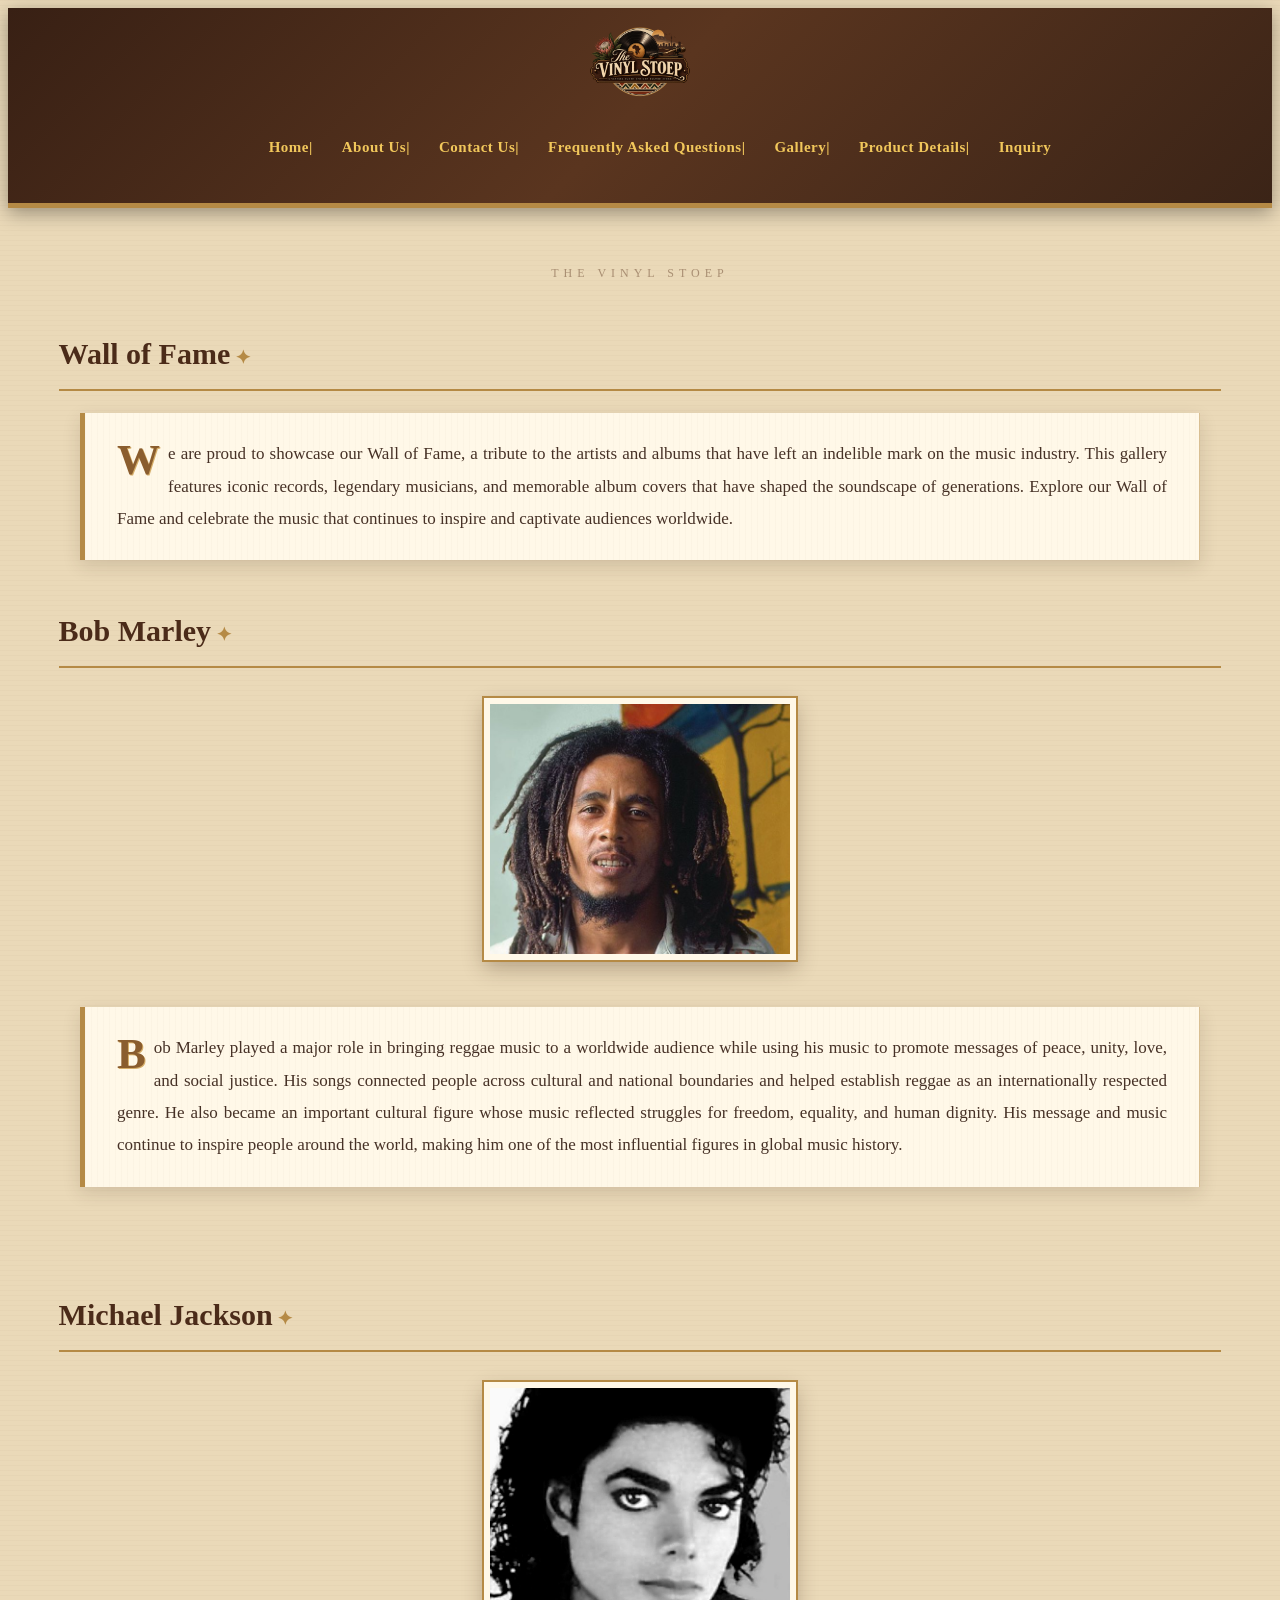
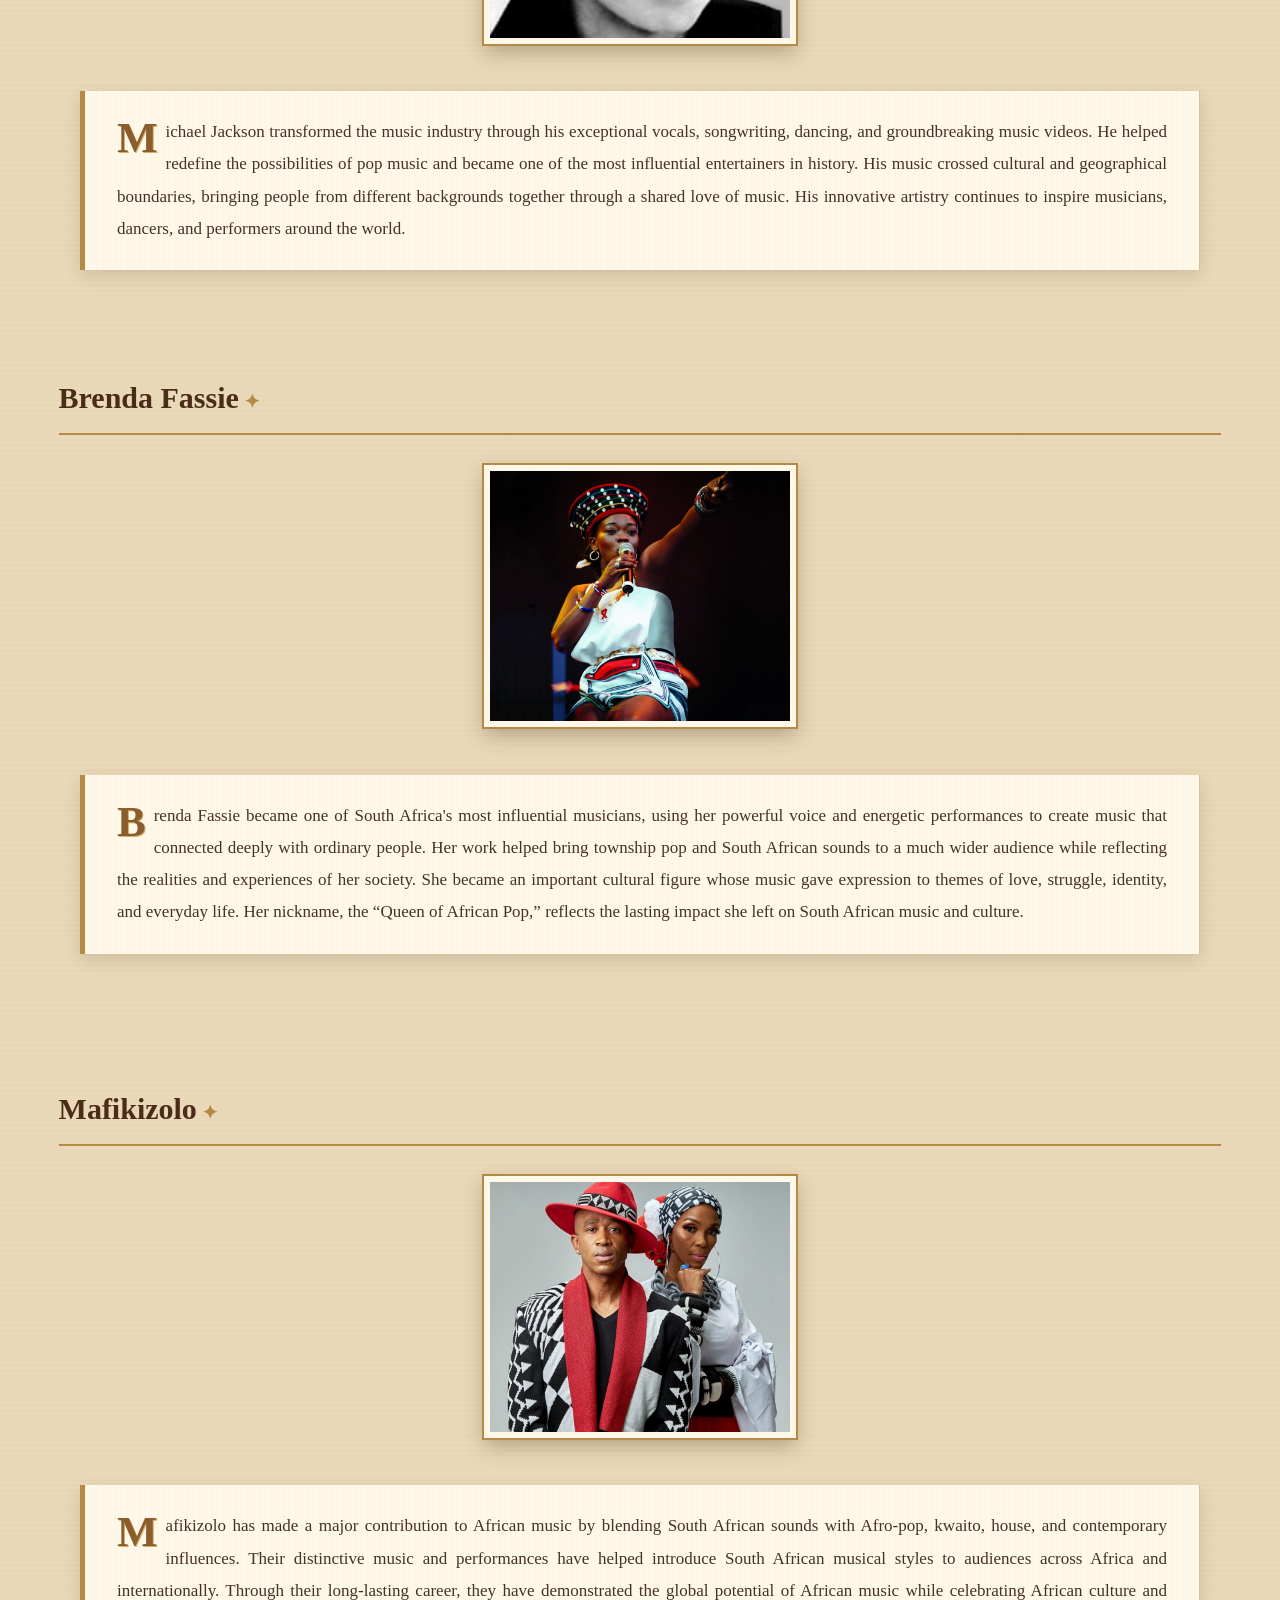
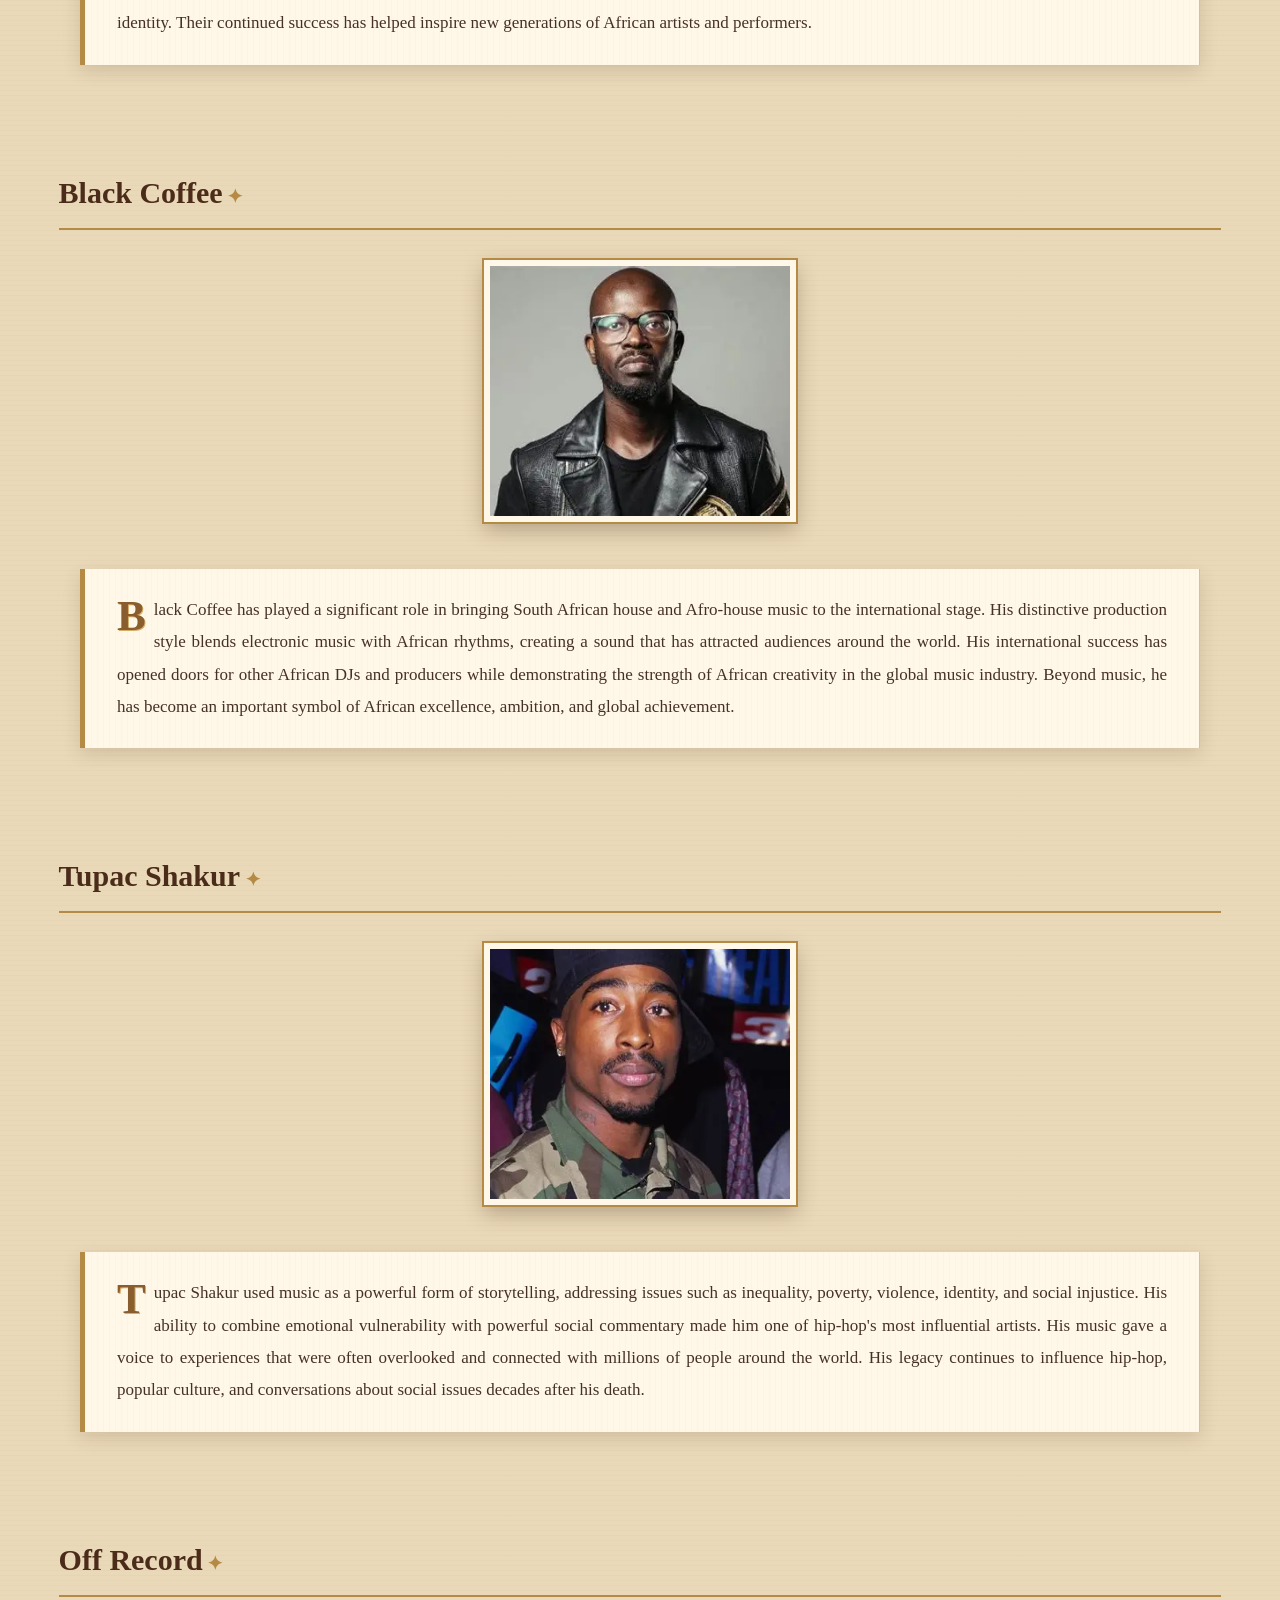
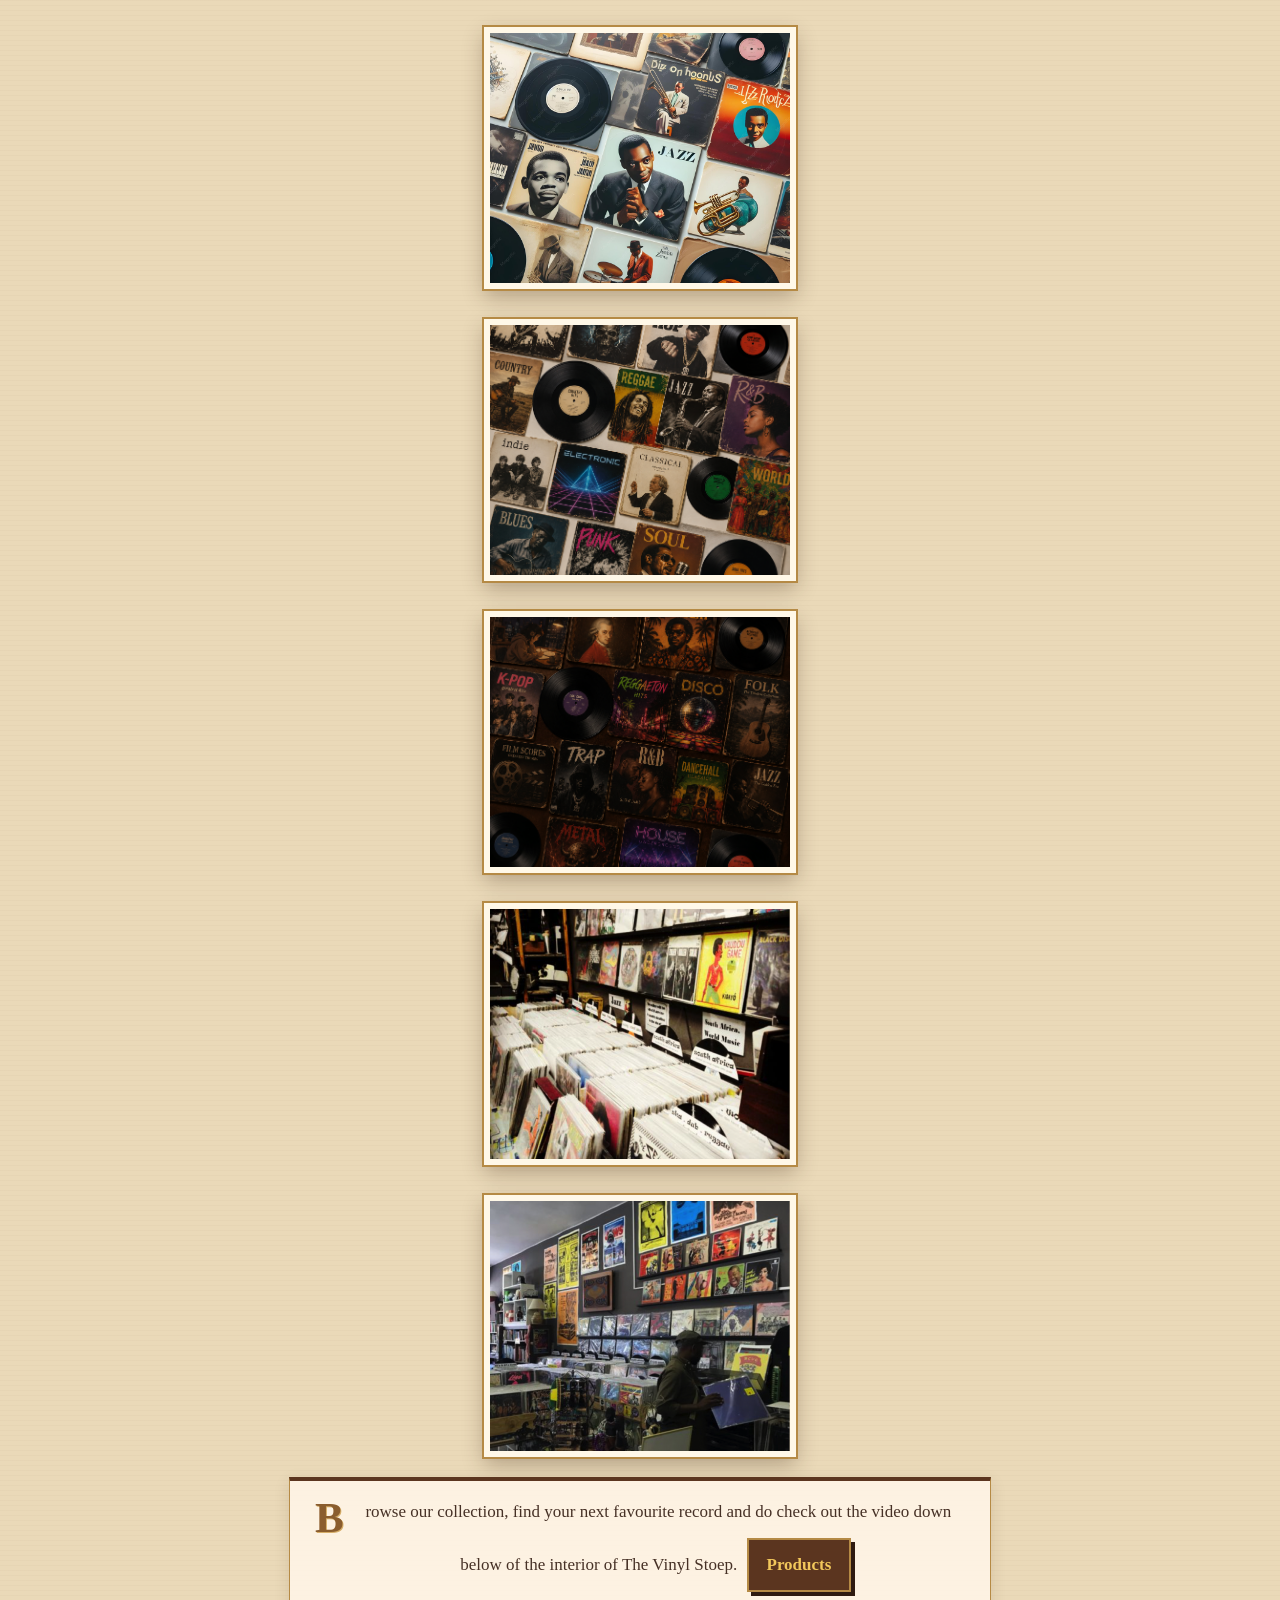
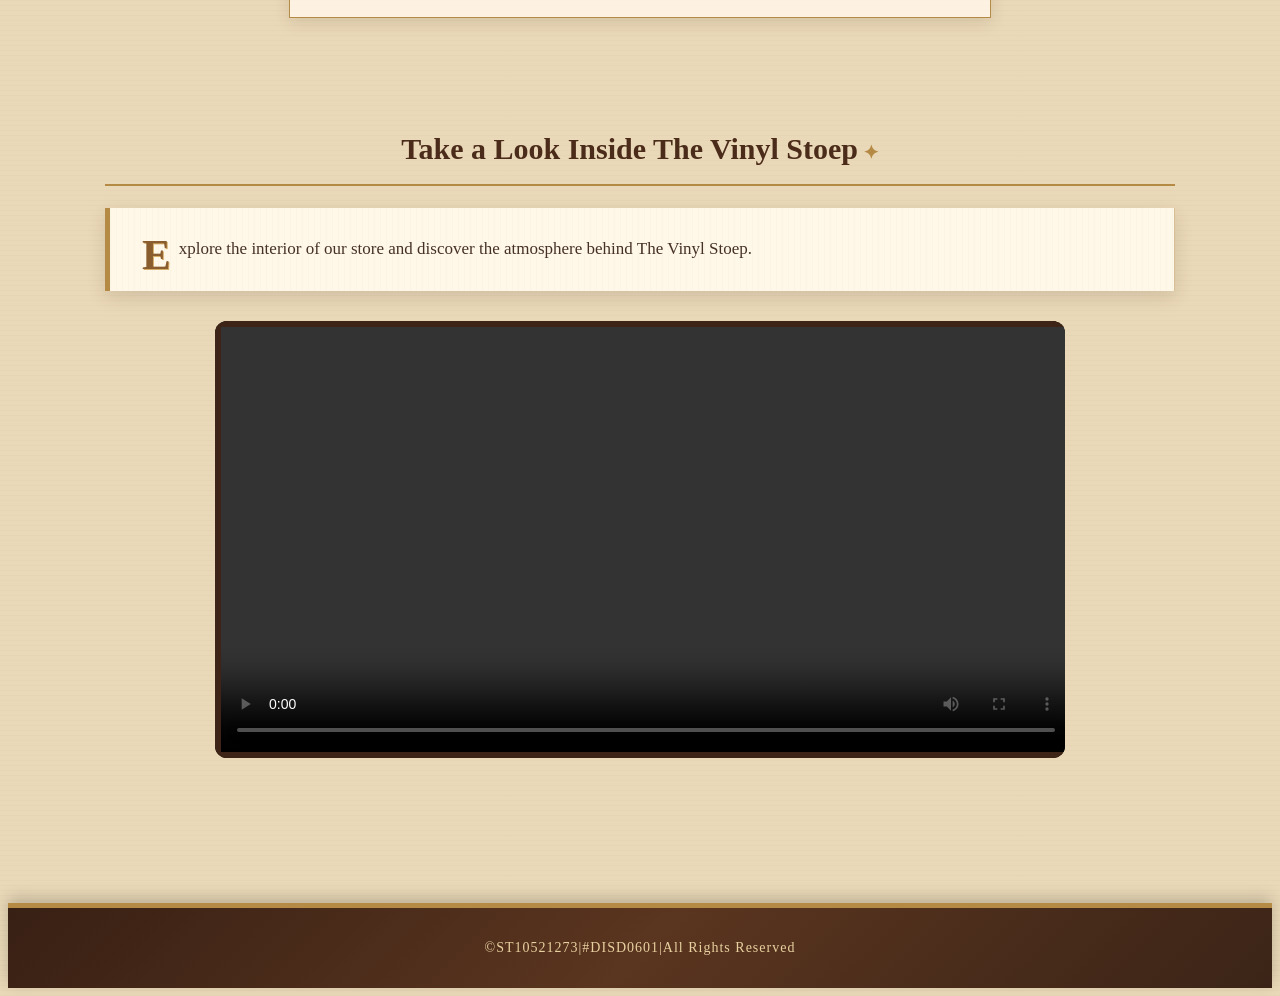
<file: Gallery.html>
<!DOCTYPE html>
<html lang="en">
<head>

<!-- SEO META TAGS FOR GALLERY PAGE -->

<meta name="description"
content="Explore The Vinyl Stoep gallery, celebrating legendary South African and international musicians, iconic vinyl records, music culture and unforgettable moments in music history.">

<meta name="keywords"
content="Vinyl music gallery, South African musicians, legendary musicians, music history, Bob Marley, Michael Jackson, Brenda Fassie, Mafikizolo, Black Coffee, Tupac, The Vinyl Stoep">

<meta name="author" content="The Vinyl Stoep">


<title>Music Gallery | South African and International Legends | The Vinyl Stoep</title>
  
    <meta charset="UTF-8">
    <meta name="viewport" content="width=device-width, initial-scale=1.0">
    <title>Gallery</title>
     <link rel="stylesheet" href="CSS/StylingCSS.css">
      <script src="JavaScript/script.js" defer></script>
</head>
<body>
  <header>
     <!---
     Navigation bar starts here-->   
    <nav> 
      
            <img src="Images/image1.png.png" alt="The Vinyl Stoep Logo">
           

<ul>
   
 <li><a href="index.html"> Home| </a> 
</li>  
 <li>  <a href="About.html"> About Us|  </a>   </li>
  <li><a href="ContactUs.html"> Contact Us| </a>  </li>
   <li><a href="FrequentlyAskQuestions.html"> Frequently Asked Questions|  </a>  </li>
   <li><a href="Gallery.html"> Gallery| </a>   </li>
   <li><a href="ProductDetails.html"> Product Details| </a>  </li>
     <li><a href="Inquiry.html"> Inquiry </a>  </li>  

</ul>
 
    </nav>
    
    </header>   
    <main>  
        
<h3>Wall of Fame</h3>
<p>We are proud to showcase our Wall of Fame, a tribute to the artists and albums that have left an indelible mark on the music industry. 
    This gallery features iconic records, legendary musicians, and memorable album covers that have shaped the soundscape of generations.
     Explore our Wall of Fame and celebrate the music that continues to inspire and captivate audiences worldwide.</p>

     <h3>Bob Marley</h3>
     
     <img src="Images/Bob.jpg" alt="The Vinyl Stoep Logo" width="300" height="250">
      <br>
      <p>Bob Marley played a major role in bringing reggae music to a worldwide audience while using his music to promote messages of peace, unity, love, and social justice.
 His songs connected people across cultural and national boundaries and helped establish reggae as an internationally respected genre. 
 He also became an important cultural figure whose music reflected struggles for freedom, equality, and human dignity. 
 His message and music continue to inspire people around the world, making him one of the most influential figures in global music history.</p>
 <br>




<h3>Michael Jackson</h3>

<img src="Images/Jacksonwall.jpg" alt="The Vinyl Stoep Logo" width="300" height="250">
<br>

<p> Michael Jackson transformed the music industry through his exceptional vocals, songwriting, dancing, and groundbreaking music videos.
 He helped redefine the possibilities of pop music and became one of the most influential entertainers in history. His music crossed cultural and geographical boundaries, bringing people from different backgrounds together through a shared love of music. 
 His innovative artistry continues to inspire musicians, dancers, and performers around the world.</p>
 
 <br>

<h3>Brenda Fassie</h3>

<img src="Images/image9.jpg" alt="The Vinyl Stoep Logo" width="300" height="250">

<br>

<p>Brenda Fassie became one of South Africa's most influential musicians,
 using her powerful voice and energetic performances to create music that connected deeply with ordinary people.
  Her work helped bring township pop and South African sounds to a much wider audience while reflecting the realities and experiences of her society. 
  She became an important cultural figure whose music gave expression to themes of love, struggle, identity, and everyday life. Her nickname,
 the “Queen of African Pop,” reflects the lasting impact she left on South African music and culture.</p>
 <br>

<br>

<h3>Mafikizolo</h3>

     <img src="Images/Mafikizolo.jpg" alt="The Vinyl Stoep Logo" width="300" height="250">
     
     <br>
     
     <p>Mafikizolo has made a major contribution to African music by blending South African sounds with Afro-pop, kwaito, house, and contemporary influences. 
Their distinctive music and performances have helped introduce South African musical styles to audiences across Africa and internationally. 
Through their long-lasting career, they have demonstrated the global potential of African music while celebrating African culture and identity. 
Their continued success has helped inspire new generations of African artists and performers.</p>
<br>

<h3>Black Coffee</h3>

<img src="Images/black.jpg" alt="The Vinyl Stoep Logo" width="300" height="250">
<br>

<p>Black Coffee has played a significant role in bringing South African house and Afro-house music to the international stage. 
His distinctive production style blends electronic music with African rhythms, 
creating a sound that has attracted audiences around the world. 
His international success has opened doors for other African DJs and producers while demonstrating the strength of African creativity in the global music industry. 
Beyond music, he has become an important symbol of African excellence, ambition, and global achievement.</p>
<br>

<h3>Tupac Shakur</h3>

<img src="Images/Pac.jpg" alt="The Vinyl Stoep Logo" width="300" height="250">
<br>

<p>Tupac Shakur used music as a powerful form of storytelling, addressing issues such as inequality, poverty, violence, identity, and social injustice. 
His ability to combine emotional vulnerability with powerful social commentary made him one of hip-hop's most influential artists. 
His music gave a voice to experiences that were often overlooked and connected with millions of people around the world.
 His legacy continues to influence hip-hop, popular culture, and conversations about social issues decades after his death.</p>
 <br>
 

<h3> Off Record</h3>

<img src="Images/Records.jpg" alt="The Vinyl Stoep Logo" width="300" height="250">
<img src="Images/PictureA.png" alt="The Vinyl Stoep Logo" width="300" height="250">
<img src="Images/PictureB.png" alt="The Vinyl Stoep Logo" width="300" height="250">
<img src="Images/recotwo.jpg" alt="The Vinyl Stoep Logo" width="300" height="250">
<img src="Images/Reco.jpg" alt="The Vinyl Stoep Logo" width="300" height="250">



  <p>Browse our collection, find your next favourite record and do check out the video down below of the interior of The Vinyl Stoep.

<a href="ProductDetails.html"> Products  </a>
  </p>

<!-- RESPONSIVE STORE VIDEO -->

<section class="gallery-video">

    <h3>Take a Look Inside The Vinyl Stoep</h3>

    <p>
        Explore the interior of our store and discover
        the atmosphere behind The Vinyl Stoep.
    </p>

    <div class="video-container">

        <video controls playsinline preload="metadata">

            <source
                src="Images/InShot1_20260813_221344796.mp4"
                type="video/mp4">

            Your browser does not support HTML video.

        </video>

    </div>

</section>

  
    </main>
    <button
    id="topButton"
    onclick="scrollToTop()"
    style="display: none;"
>
    Back to Top
</button>
    <footer>&copy;ST10521273|#DISD0601|All Rights Reserved</footer>
<script src="JavaScript/script.js"></script>
</body>
</html>
</file>
<file: CSS/StylingCSS.css>
{
    box-sizing: border-box;
    margin: 0;
    padding: 0;
}

html {
    scroll-behavior: smooth;
}

/* 
   BODY 
    */

body {
    font-family: Georgia, "Times New Roman", serif;
    color: #3d281b;
    line-height: 1.7;
    min-height: 100vh;

    background-color: #ead9b8;

    background-image:
        repeating-linear-gradient(
            0deg,
            rgba(80, 45, 20, 0.025) 0px,
            rgba(80, 45, 20, 0.025) 1px,
            transparent 1px,
            transparent 5px
        );

    animation: pageFade 1s ease;
}


/* 
   ANIMATIONS
    */

@keyframes pageFade {
    from {
        opacity: 0;
    }

    to {
        opacity: 1;
    }
}

@keyframes slideDown {
    from {
        opacity: 0;
        transform: translateY(-30px);
    }

    to {
        opacity: 1;
        transform: translateY(0);
    }
}

@keyframes slideUp {
    from {
        opacity: 0;
        transform: translateY(30px);
    }

    to {
        opacity: 1;
        transform: translateY(0);
    }
}

@keyframes fadeIn {
    from {
        opacity: 0;
    }

    to {
        opacity: 1;
    }
}

@keyframes float {
    0% {
        transform: translateY(0);
    }

    50% {
        transform: translateY(-5px);
    }

    100% {
        transform: translateY(0);
    }
}

@keyframes goldGlow {
    0% {
        text-shadow: 0 0 0 rgba(218, 171, 75, 0);
    }

    50% {
        text-shadow:
            0 0 8px rgba(218, 171, 75, 0.45);
    }

    100% {
        text-shadow: 0 0 0 rgba(218, 171, 75, 0);
    }
}

@keyframes imageAppear {
    from {
        opacity: 0;
        transform: translateY(25px);
    }

    to {
        opacity: 1;
        transform: translateY(0);
    }
}

@keyframes gentlePulse {
    0% {
        box-shadow:
            0 0 0 rgba(181, 138, 69, 0);
    }

    50% {
        box-shadow:
            0 0 15px rgba(181, 138, 69, 0.22);
    }

    100% {
        box-shadow:
            0 0 0 rgba(181, 138, 69, 0);
    }
}


/* 
   HEADER
    */

header {
    background:
        linear-gradient(
            135deg,
            #382014,
            #5a351f,
            #3b2417
        );

    border-bottom: 5px solid #b58a45;

    box-shadow:
        0 5px 18px rgba(0, 0, 0, 0.35);

    animation: slideDown 1s ease;

    position: relative;
    z-index: 10;
}


/* 
   NAVIGATION
   */

nav {
    min-height: 165px;

    display: flex;

    flex-direction: column;

    justify-content: center;

    align-items: center;

    padding: 15px 20px;

    gap: 10px;
}


/* 
   LOGO
  */

nav img {
    display: block;

    width: auto;

    height: 75px;

    object-fit: contain;

    margin: 0 auto;

    animation:
        fadeIn 1.2s ease,
        float 4s ease-in-out infinite;

    transition:
        transform 0.4s ease,
        filter 0.4s ease;
}

nav img:hover {
    transform: scale(1.06);

    filter:
        drop-shadow(
            0 0 10px rgba(218, 171, 75, 0.6)
        );
}


/* 
   NAVIGATION LINKS
   */

nav ul {
    list-style: none;

    display: flex;

    justify-content: center;

    align-items: center;

    flex-wrap: wrap;

    gap: 3px;

    width: 100%;

    animation: slideUp 1s ease 0.2s both;
}

nav ul li {
    list-style: none;
}

nav ul li a,
nav ul > a {
    display: inline-block;

    color: #f1c75b;

    text-decoration: none;

    font-family:
        Georgia,
        "Times New Roman",
        serif;

    font-size: 15px;

    font-weight: bold;

    letter-spacing: 0.5px;

    padding: 9px 12px;

    border: 1px solid transparent;

    transition:
        all 0.35s ease;
}

nav ul li a:hover,
nav ul > a:hover {
    color: #fff4ce;

    background:
        rgba(181, 138, 69, 0.25);

    border-color: #b58a45;

    transform: translateY(-3px);

    box-shadow:
        0 5px 12px rgba(0, 0, 0, 0.25);

    animation: goldGlow 1.5s infinite;
}


/* 
   MAIN
   */

main {
    width: 92%;

    max-width: 1350px;

    margin: auto;

    padding: 55px 20px 70px;

    animation:
        slideUp 1s ease 0.2s both;
}


/* 
   HEADINGS
    */

main h1,
main h2,
main h3 {
    font-family:
        Georgia,
        "Times New Roman",
        serif;

    color: #4b2b19;
}

main h1 {
    text-align: center;

    font-size: 50px;

    margin-bottom: 35px;

    animation:
        fadeIn 1s ease,
        goldGlow 5s ease-in-out infinite;
}

main h2 {
    text-align: center;

    font-size: 42px;

    margin-bottom: 30px;

    animation:
        fadeIn 1s ease;
}

main h3 {
    font-size: 30px;

    margin: 45px 0 22px;

    padding-bottom: 10px;

    border-bottom: 2px solid #b58a45;

    animation: slideUp 0.8s ease;

    transition:
        text-shadow 0.3s ease;
}

main h3:hover {
    text-shadow:
        0 0 10px rgba(181, 138, 69, 0.4);
}

main h3::after {
    content: " ✦";

    color: #b58a45;

    font-size: 19px;

    animation:
        float 3s ease-in-out infinite;
}


/* 
   VINTAGE NEWSPAPERPARAGRAPHS
   */

main p {
    max-width: 1050px;

    margin: 0 auto 30px;

    padding: 25px 32px;

    font-family:
        Georgia,
        "Times New Roman",
        serif;

    font-size: 17px;

    line-height: 1.9;

    text-align: justify;

    color: #463126;

    background-color: #fff8e8;

    background-image:
        repeating-linear-gradient(
            90deg,
            rgba(80, 45, 20, 0.018) 0px,
            rgba(80, 45, 20, 0.018) 1px,
            transparent 1px,
            transparent 6px
        );

    border-left: 5px solid #b58a45;

    border-right: 1px solid
        rgba(181, 138, 69, 0.5);

    box-shadow:
        0 6px 17px
        rgba(55, 32, 18, 0.14);

    animation:
        imageAppear 1s ease;

    transition:
        transform 0.35s ease,
        box-shadow 0.35s ease;
}

main p:hover {
    transform: translateY(-2px);

    box-shadow:
        0 10px 23px
        rgba(55, 32, 18, 0.20);
}

main p::first-letter {
    font-size: 43px;

    font-weight: bold;

    color: #8a5d2e;

    float: left;

    line-height: 0.85;

    padding-right: 8px;

    padding-top: 4px;

    text-shadow:
        1px 1px 0 #d5ad68;
}


/* 
   PRODUCT DETAILS
   */

main img[width="300"] {
    display: block;

    width: 300px;

    height: 250px;

    margin: 30px auto 20px;

    object-fit: cover;

    border: 6px solid #fff8e8;

    outline: 2px solid #b58a45;

    box-shadow:
        0 8px 20px
        rgba(55, 32, 18, 0.30);

    animation:
        imageAppear 0.9s ease;

    transition:
        transform 0.5s ease,
        filter 0.5s ease,
        box-shadow 0.5s ease,
        outline-color 0.5s ease;
}


/*  HOVER EFFECT
   */

main img[width="300"]:hover {
    transform:
        translateY(-8px)
        scale(1.035);

    filter:
        sepia(30%)
        saturate(78%)
        contrast(92%)
        brightness(88%);

    outline-color: #d5ad68;

    box-shadow:
        0 15px 30px
        rgba(45, 25, 12, 0.40),

        0 0 15px
        rgba(181, 138, 69, 0.28);
}

main h5 {
    max-width: 650px;

    margin: 3px auto;

    padding: 4px 12px;

    color: #51321f;

    font-family:
        Georgia,
        "Times New Roman",
        serif;

    font-size: 16px;

    font-weight: normal;

    text-align: center;

    background:
        rgba(255, 248, 232, 0.72);

    border-bottom: 1px solid
        rgba(181, 138, 69, 0.35);

    transition:
        background 0.3s ease,
        padding 0.3s ease;
}

main h5:hover {
    background:
        rgba(181, 138, 69, 0.15);

    padding-left: 18px;

    padding-right: 18px;
}

main img[width="300"] + p {
    max-width: 650px;

    margin:
        0 auto 45px;

    padding:
        15px 25px;

    text-align: center;

    background:
        rgba(255, 245, 232, 0.88);

    border:
        1px solid #b58a45;

    border-top:
        4px solid #5b351f;

    box-shadow:
        0 5px 15px
        rgba(55, 32, 18, 0.12);

    transition:
        transform 0.4s ease,
        box-shadow 0.4s ease;
}

main img[width="300"] + p:hover {
    transform: translateY(-3px);

    box-shadow:
        0 10px 22px
        rgba(55, 32, 18, 0.20),

        0 0 12px
        rgba(181, 138, 69, 0.15);
}


/*
   NEW ARRIVALS & LIMITED EDITION
    */

main h3 ~ img[width="300"] {
    margin-left: auto;

    margin-right: auto;
}


main img[width="1333"],
main img[width="1334"] {
    display: block;

    width: 100%;

    height: 500px;

    object-fit: cover;

    margin: 30px auto 45px;

    border: 8px solid #3d2416;

    box-shadow:
        0 10px 25px
        rgba(0, 0, 0, 0.28);

    transition:
        transform 0.5s ease,
        filter 0.5s ease,
        box-shadow 0.5s ease;
}

main img[width="1333"]:hover,
main img[width="1334"]:hover {
    transform: scale(1.015);

    filter:
        sepia(20%)
        saturate(85%)
        brightness(90%);

    box-shadow:
        0 15px 30px
        rgba(45, 25, 12, 0.35),

        0 0 15px
        rgba(181, 138, 69, 0.22);
}


/* 
   GENERAL LINKS
    */

main a {
    color: #7a4b23;

    font-weight: bold;

    text-decoration: none;

    transition:
        color 0.3s ease,
        background-color 0.3s ease,
        transform 0.3s ease;
}

main a:hover {
    color: #fff8e8;

    background-color: #5b351f;
}

main p > a {
    display: inline-block;

    padding: 9px 18px;

    margin: 10px 5px;

    background-color: #5b351f;

    color: #f1c75b;

    border: 2px solid #b58a45;

    box-shadow:
        4px 4px 0 #2e1a10;

    transition:
        transform 0.3s ease,
        box-shadow 0.3s ease,
        background-color 0.3s ease;
}

main p > a:hover {
    background-color: #8a5d2e;

    transform:
        translate(-3px, -3px);

    box-shadow:
        7px 7px 0 #2e1a10,

        0 0 15px
        rgba(181, 138, 69, 0.30);
}


/* 
   CONTACT PAGE
    */

main h6 {
    color: #5b351f;

    font-size: 19px;

    margin: 20px 0 5px;

    border-bottom:
        1px solid #b58a45;

    padding-bottom: 5px;
}


/* 
   FAQ
   */

main h3 + h6 {
    text-align: center;

    max-width: 850px;

    margin:
        0 auto 30px;

    border-bottom: none;

    color: #7a4b23;

    font-size: 18px;
}


/* 
   VIDEO
   */

video {
    display: block;

    width: 1000px;

    height: 500px;

    margin: 30px auto;

    border: 6px solid #3d2416;

    box-shadow:
        0 8px 20px
        rgba(0, 0, 0, 0.3);

    transition:
        transform 0.4s ease,
        box-shadow 0.4s ease;
}

video:hover {
    transform:
        translateY(-6px)
        scale(1.02);

    box-shadow:
        0 15px 28px
        rgba(45, 25, 12, 0.38),

        0 0 14px
        rgba(181, 138, 69, 0.25);
}


/*
   FOOTER
   */

footer {
    padding: 28px 20px;

    background:
        linear-gradient(
            135deg,
            #382014,
            #5a351f,
            #3b2417
        );

    color: #e8d1a0;

    text-align: center;

    font-family:
        Georgia,
        "Times New Roman",
        serif;

    font-size: 14px;

    letter-spacing: 1px;

    border-top:
        5px solid #b58a45;

    box-shadow:
        0 -5px 15px
        rgba(0, 0, 0, 0.2);
}

main::before {
    content: "THE VINYL STOEP";

    display: block;

    text-align: center;

    color:
        rgba(91, 53, 31, 0.45);

    font-size: 12px;

    letter-spacing: 5px;

    margin-bottom: 20px;

    animation:
        fadeIn 1.5s ease;
}

::-webkit-scrollbar {
    width: 12px;
}

::-webkit-scrollbar-track {
    background: #eadabd;
}

::-webkit-scrollbar-thumb {
    background: #5b351f;

    border-radius: 2px;
}

::-webkit-scrollbar-thumb:hover {
    background: #8a5d2e;
}

::selection {
    background: #b58a45;

    color: #2f1b10;
}


/* 
   MOBILE RESPONSIVENESS
    */

@media (max-width: 900px) {

    nav ul {
        gap: 2px;
    }

    nav ul li a,
    nav ul > a {
        font-size: 13px;

        padding: 7px 8px;
    }

    main {
        width: 96%;

        padding:
            40px 10px 50px;
    }

    main h1 {
        font-size: 40px;
    }

    main h2 {
        font-size: 34px;
    }

    main h3 {
        font-size: 26px;
    }

    main p {
        padding: 20px;

        font-size: 16px;
    }

    main img[width="300"] {
        width: 280px;

        height: 235px;
    }
}


@media (max-width: 600px) {

    nav {
        min-height: 190px;
    }

    nav img {
        height: 65px;
    }

    nav ul {
        flex-direction: column;
    }

    nav ul li a,
    nav ul > a {
        font-size: 14px;

        width: 100%;

        text-align: center;
    }

    main h1 {
        font-size: 34px;
    }

    main h2 {
        font-size: 30px;
    }

    main h3 {
        font-size: 24px;
    }

    main p {
        font-size: 15px;

        text-align: left;

        padding: 18px;
    }

    main img[width="300"] {
        width: 90%;

        max-width: 300px;

        height: auto;

        aspect-ratio: 300 / 250;
    }
}



/* Inquiry form container */
#inquiryForm {
max-width: 750px;
margin: 40px auto;
padding: 35px;

background-color: #fff8e8;

border-left: 5px solid #b58a45;
border-right: 1px solid rgba(181, 138, 69, 0.5);

box-shadow:
    0 8px 20px rgba(55, 32, 18, 0.18);

animation: imageAppear 0.8s ease;

}

/* Form labels */
#inquiryForm label {
display: block;

margin-bottom: 8px;

color: #5b351f;

font-family: Georgia, "Times New Roman", serif;

font-size: 17px;

font-weight: bold;

}

/* Text inputs, email inputs and dropdown menu */
#inquiryForm input,
#inquiryForm select,
#inquiryForm textarea {
width: 100%;

padding: 12px 15px;

font-family: Georgia, "Times New Roman", serif;

font-size: 16px;

color: #3d281b;

background-color: #fffdf5;

border: 1px solid #b58a45;

outline: none;

box-sizing: border-box;

transition:
    border-color 0.3s ease,
    box-shadow 0.3s ease,
    transform 0.3s ease;

}

/* Text area */
#inquiryForm textarea {
resize: vertical;

min-height: 150px;

}

/* Input focus effect */
#inquiryForm input,
#inquiryForm select,
#inquiryForm textarea {
border-color: #8a5d2e;

box-shadow:
    0 0 10px rgba(181, 138, 69, 0.35);

transform: translateY(-2px);

}

/* Placeholder text */
#inquiryForm input::placeholder,
#inquiryForm textarea::placeholder {
color: #9b8068;

font-style: italic;

}

/* Submit button */
#inquiryForm button {
display: block;

width: 100%;

padding: 14px 25px;

margin-top: 10px;

background-color: #5b351f;

color: #f1c75b;

font-family: Georgia, "Times New Roman", serif;

font-size: 17px;

font-weight: bold;

letter-spacing: 1px;

border: 2px solid #b58a45;

cursor: pointer;

box-shadow:
    4px 4px 0 #2e1a10;

transition:
    transform 0.3s ease,
    box-shadow 0.3s ease,
    background-color 0.3s ease;

}

/* Submit button hover effect */
#inquiryForm button {
background-color: #8a5d2e;

transform: translate(-3px, -3px);

box-shadow:
    7px 7px 0 #2e1a10,
    0 0 15px rgba(181, 138, 69, 0.3);

}

/* Submit button when clicked */
#inquiryForm button {
transform: translate(1px, 1px);

box-shadow:
    2px 2px 0 #2e1a10;

}

/* Form success or error message */
#formMessage {
max-width: 750px;

margin: 20px auto;

padding: 15px 20px;

text-align: center;

font-weight: bold;

color: #5b351f;

background-color: rgba(255, 248, 232, 0.9);

border: 1px solid #b58a45;

}


@media (max-width: 600px) {

#inquiryForm {
    margin: 25px auto;

    padding: 25px 20px;
}

#inquiryForm input,
#inquiryForm select,
#inquiryForm textarea {
    font-size: 16px;
}

#inquiryForm button {
    font-size: 16px;
}

}



#searchInput {
    width: 60%;
    max-width: 500px;
    padding: 12px 18px;
    margin: 15px 0 30px;
    font-size: 16px;
    border: 2px solid #333;
    border-radius: 25px;
    outline: none;
    transition: 0.3s;
}

#searchInput:focus {
    border-color: #8b4513;
    box-shadow: 0 0 8px rgba(139, 69, 19, 0.4);
}



.cart-button-container {
    text-align: right;
    margin: 20px;
}

#viewCartButton {
    padding: 12px 20px;
    font-size: 16px;
    font-weight: bold;
    background-color: #5c2e0d;
    color: white;
    border: none;
    border-radius: 25px;
    cursor: pointer;
    transition: 0.3s;
}

#viewCartButton:hover {
    background-color: #8b4513;
    transform: scale(1.05);
}



#shoppingCart {
    display: none;
    position: fixed;
    top: 0;
    right: 0;
    width: 350px;
    max-width: 90%;
    height: 100%;
    background-color: white;
    padding: 25px;
    box-sizing: border-box;
    overflow-y: auto;
    box-shadow: -5px 0 15px rgba(0, 0, 0, 0.3);
    z-index: 1000;
}


#shoppingCart.show-cart {
    display: block;
}


/* Cart heading and close button */

.cart-header {
    display: flex;
    justify-content: space-between;
    align-items: center;
    border-bottom: 2px solid #ddd;
    margin-bottom: 20px;
}

.cart-header h2 {
    margin: 0;
}

#closeCartButton {
    font-size: 30px;
    background: none;
    border: none;
    cursor: pointer;
}


/* Cart items */

#cartItems div {
    padding: 12px 0;
    border-bottom: 1px solid #ddd;
}

#cartItems button {
    padding: 6px 10px;
    margin-left: 10px;
    background-color: #a52a2a;
    color: white;
    border: none;
    border-radius: 5px;
    cursor: pointer;
}


/* Payment  */

#paymentMethod {
    width: 100%;
    padding: 10px;
    margin: 10px 0 20px;
    border-radius: 5px;
    font-size: 16px;
}


/* Cart action buttons */

.cart-actions {
    display: flex;
    gap: 10px;
}

#clearCartButton,
#checkoutButton {
    flex: 1;
    padding: 12px;
    border: none;
    border-radius: 6px;
    color: white;
    font-weight: bold;
    cursor: pointer;
}

#clearCartButton {
    background-color: #a52a2a;
}

#checkoutButton {
    background-color: #5c2e0d;
}

#clearCartButton:hover,
#checkoutButton:hover {
    opacity: 0.85;
}



.product button {
    background-color: #5c2e0d;
    color: white;
    border: none;
    padding: 12px 22px;
    font-size: 16px;
    font-weight: bold;
    border-radius: 25px;
    cursor: pointer;
    margin-top: 10px;
    transition: 0.3s;
}

/* When the user hovers over the button */

.product button:hover {
    background-color: #8b4513;
    transform: scale(1.05);
}

/* When the user clicks the button */

.product button:active {
    transform: scale(0.98);
}



#newArrivals {
    margin: 40px 0;
    text-align: center;
}


/* GENRE FILTER BUTTONS */

.genre-filters {
    margin: 20px 0;
}

.genre-filters button {
    padding: 10px 18px;
    margin: 5px;
    border: none;
    border-radius: 20px;
    background-color: #5c2e0d;
    color: white;
    font-weight: bold;
    cursor: pointer;
    transition: 0.3s;
}

.genre-filters button:hover {
    background-color: #8b4513;
    transform: scale(1.05);
}


/* SLIDESHOW */

.new-arrivals-slideshow {
    display: flex;
    justify-content: center;
    align-items: center;
    gap: 20px;
    margin: 30px auto;
}

.arrival-slide {
    display: none;
    position: relative;
}

.arrival-slide img {
    width: 300px;
    height: 250px;
    object-fit: cover;
    cursor: pointer;
    border-radius: 8px;
    transition: 0.3s;
}

.arrival-slide img:hover {
    transform: scale(1.03);
}


/* NEW BADGE */

.new-badge {
    position: absolute;
    top: 10px;
    left: 10px;
    background-color: #a52a2a;
    color: white;
    padding: 6px 12px;
    border-radius: 5px;
    font-weight: bold;
    z-index: 1;
}


/* SLIDESHOW BUTTONS */

.slide-button {
    padding: 12px 18px;
    border: none;
    border-radius: 20px;
    background-color: #5c2e0d;
    color: white;
    font-weight: bold;
    cursor: pointer;
    transition: 0.3s;
}

.slide-button:hover {
    background-color: #8b4513;
}




.quick-view-modal {
    display: none;
    position: fixed;
    top: 0;
    left: 0;
    width: 100%;
    height: 100%;

    background-color: rgba(0, 0, 0, 0.7);

    justify-content: center;
    align-items: center;

    z-index: 2000;
}

.quick-view-content {
    position: relative;
    width: 400px;
    max-width: 90%;
    max-height: 90vh;

    background-color: white;
    padding: 30px;

    border-radius: 10px;
    text-align: center;

    overflow-y: auto;
}

.quick-view-content img {
    width: 250px;
    max-width: 100%;
    border-radius: 5px;
}


/* CLOSE BUTTON */

.close-modal {
    position: absolute;
    top: 10px;
    right: 15px;

    background: none;
    border: none;

    font-size: 30px;
    cursor: pointer;
}


/* ADD TO CART BUTTON IN QUICK VIEW */

#quickViewDetails button {
    background-color: #5c2e0d;
    color: white;

    border: none;
    border-radius: 20px;

    padding: 12px 20px;

    font-size: 16px;
    font-weight: bold;

    cursor: pointer;
}

#quickViewDetails button:hover {
    background-color: #8b4513;
}

/* Make the image look clickable */

#vinylLogo {
    cursor: pointer;
    transition: 0.3s;
}

#vinylLogo:hover {
    transform: scale(1.05);
}


.vinyl-popup {
    display: none;
    position: fixed;
    top: 0;
    left: 0;

    width: 100%;
    height: 20%;

    background-color: rgba(0, 0, 0, 0.7);

    justify-content: center;
    align-items: center;

    z-index: 2000;
}


.vinyl-popup-content {
    position: relative;

    width: 400px;
    max-width: 85%;

    padding: 30px;

    background-color: white;

    text-align: center;

    border-radius: 10px;
}


/* CLOSE BUTTON */

#closePopup {
    position: absolute;

    top: 10px;
    right: 15px;

    border: none;
    background: none;

    font-size: 30px;

    cursor: pointer;
}


/* EXPLORE COLLECTION LINK */

.vinyl-popup-content a {
    display: inline-block;

    margin-top: 15px;
    padding: 12px 20px;

    background-color: #5c2e0d;
    color: white;

    text-decoration: none;

    border-radius: 25px;

    font-weight: bold;
}

.vinyl-popup-content a:hover {
    background-color: #8b4513;
}



.faq-section {
    width: 80%;
    max-width: 900px;
    margin: 40px auto;
}

.faq-item {
    margin-bottom: 10px;
}

/* Question button */

.faq-question {
    width: 100%;
    padding: 15px 20px;

    background-color: #5c2e0d;
    color: white;

    border: none;
    border-radius: 6px;

    text-align: left;

    font-size: 16px;
    font-weight: bold;

    cursor: pointer;
    transition: 0.3s;
}

.faq-question:hover {
    background-color: #8b4513;
}

/* Answer - hidden until the question is clicked */

.faq-answer {
    display: none;

    padding: 15px 20px;

    background-color: white;
    color: #333;

    border: 1px solid #ddd;
    border-top: none;

    border-radius: 0 0 6px 6px;
}

.faq-answer p {
    margin: 0;
    line-height: 1.6;
}



#topButton {
    position: fixed;
    bottom: 30px;
    right: 30px;

    display: none;

    background-color: #5c2e0d;
    color: white;

    border: none;
    border-radius: 50%;

    width: 70px;
    height: 55px;

    font-size: 11px;
    font-weight: bold;

    cursor: pointer;

    box-shadow: 0 4px 10px rgba(0, 0, 0, 0.3);

    transition: 0.3s;

    z-index: 1000;
}


/* Hover effect */

#topButton:hover {
    background-color: #8b4513;
    transform: translateY(-5px);
}


/* Click effect */

#topButton:active {
    transform: scale(0.95);
}




.home-search {
    text-align: center;
    margin: 30px auto;
    padding: 25px;
    max-width: 800px;
}

.home-search h2 {
    margin-bottom: 15px;
}

#homeSearchInput {
    width: 60%;
    max-width: 500px;
    padding: 12px 18px;

    font-size: 16px;

    border: 2px solid #5c2e0d;
    border-radius: 25px;

    outline: none;
}

#homeSearchInput:focus {
    border-color: #8b4513;
    box-shadow: 0 0 8px rgba(139, 69, 19, 0.3);
}

.home-search button {
    padding: 12px 22px;
    margin-left: 8px;

    background-color: #5c2e0d;
    color: white;

    border: none;
    border-radius: 25px;

    font-size: 16px;
    font-weight: bold;

    cursor: pointer;
    transition: 0.3s;
}

.home-search button:hover {
    background-color: #8b4513;
    transform: scale(1.05);
}


/* SEARCH RESULTS */

#searchResults {
    margin-top: 25px;
    text-align: left;
}

.search-result {
    margin: 15px;
    padding: 15px;

    background-color: white;

    border-left: 4px solid #5c2e0d;
    border-radius: 5px;
}

.search-result img {
    max-width: 150px;
    height: auto;
}



.gallery-image {
    cursor: pointer;
    transition: transform 0.3s ease;
}

.gallery-image:hover {
    transform: scale(1.05);
}


/* Dark background behind the large image */

.lightbox {
    display: none;

    position: fixed;
    top: 0;
    left: 0;

    width: 100%;
    height: 100%;

    background-color: rgba(0, 0, 0, 0.85);

    justify-content: center;
    align-items: center;

    z-index: 3000;
}


/* Large image */

#lightboxImage {
    max-width: 90%;
    max-height: 85%;

    object-fit: contain;

    border-radius: 5px;

    box-shadow: 0 5px 25px rgba(0, 0, 0, 0.5);
}


/* Close button */

.close-lightbox {
    position: absolute;

    top: 20px;
    right: 30px;

    background: none;
    color: white;

    border: none;

    font-size: 40px;

    cursor: pointer;

    transition: 0.3s;
}

.close-lightbox:hover {
    transform: scale(1.2);
}


/

/* Gallery image hover animation */
.gallery-image {
    cursor: zoom-in;
    transition: transform 0.35s ease, box-shadow 0.35s ease;
}

.gallery-image:hover {
    transform: scale(1.05);
    box-shadow: 0 8px 20px rgba(0, 0, 0, 0.4);
}

/* Dark background overlay */
.image-popup {
    position: fixed;
    inset: 0;
    width: 100%;
    height: 100%;
    background: rgba(0, 0, 0, 0.92);

    display: flex;
    justify-content: center;
    align-items: center;

    z-index: 9999;
    cursor: zoom-out;

    opacity: 0;
    animation: fadeIn 0.35s ease forwards;
}

/* Expanded image */
.image-popup img {
    max-width: 85%;
    max-height: 85vh;
    object-fit: contain;

    border: 3px solid white;
    border-radius: 8px;

    animation: zoomIn 0.4s ease forwards;
    cursor: default;
}

/* Close button */
.close-popup {
    position: absolute;
    top: 25px;
    right: 35px;

    background: transparent;
    color: white;
    border: none;

    font-size: 45px;
    cursor: pointer;
    transition: transform 0.3s ease;
}

.close-popup:hover {
    transform: rotate(90deg) scale(1.2);
    color: #d4af37;
}

/* Fade animation */
@keyframes fadeIn {
    from {
        opacity: 0;
    }
    to {
        opacity: 1;
    }
}

/* Zoom animation */
@keyframes zoomIn {
    from {
        transform: scale(0.5);
        opacity: 0;
    }
    to {
        transform: scale(1);
        opacity: 1;
    }
}

/* Mobile responsiveness */
@media (max-width: 600px) {
    .image-popup img {
        max-width: 95%;
        max-height: 75vh;
    }

    .close-popup {
        top: 10px;
        right: 15px;
    }
}



/* INTERACTIVE GOOGLE MAP */

.map-container {
    width: 100%;
    max-width: 900px;
    margin: 25px auto;
    overflow: hidden;
    border-radius: 12px;
    border: 2px solid #8B5E3C;
    box-shadow: 0 4px 12px rgba(0, 0, 0, 0.2);
}

.map-container iframe {
    display: block;
    width: 100%;
    height: 400px;
    border: none;
}

.map-container + p {
    text-align: center;
    margin-bottom: 30px;
}

.map-container + p a {
    display: inline-block;
    padding: 12px 20px;
    background-color: #6B4226;
    color: white;
    text-decoration: none;
    border-radius: 6px;
    transition: background-color 0.3s ease;
}

.map-container + p a:hover {
    background-color: #3E2723;
}



/* =================================
   RESPONSIVE GALLERY VIDEO
================================= */

.gallery-video {
    width: 100%;
    max-width: 1100px;
    margin: 40px auto;
    padding: 15px;
    box-sizing: border-box;
    text-align: center;
}

.video-container {
    width: 100%;
    max-width: 850px;
    margin: 20px auto;
    overflow: hidden;
    border-radius: 12px;
    background-color: #000;
}

.video-container video {
    display: block;
    width: 100%;
    max-width: 100%;
    height: auto;
    max-height: 75vh;
    object-fit: contain;
    margin: 0 auto;
}

/* TABLETS */

@media screen and (max-width: 768px) {

    .gallery-video {
        padding: 10px;
    }

    .video-container {
        width: 100%;
        border-radius: 8px;
    }

    .video-container video {
        width: 100%;
        height: auto;
        max-height: 65vh;
    }

}

/* MOBILE PHONES */

@media screen and (max-width: 480px) {

    .gallery-video {
        padding: 8px;
        margin: 20px auto;
    }

    .video-container {
        width: 100%;
        border-radius: 6px;
    }

    .video-container video {
        width: 100%;
        height: auto;
        max-height: 55vh;
    }

}
</file>
